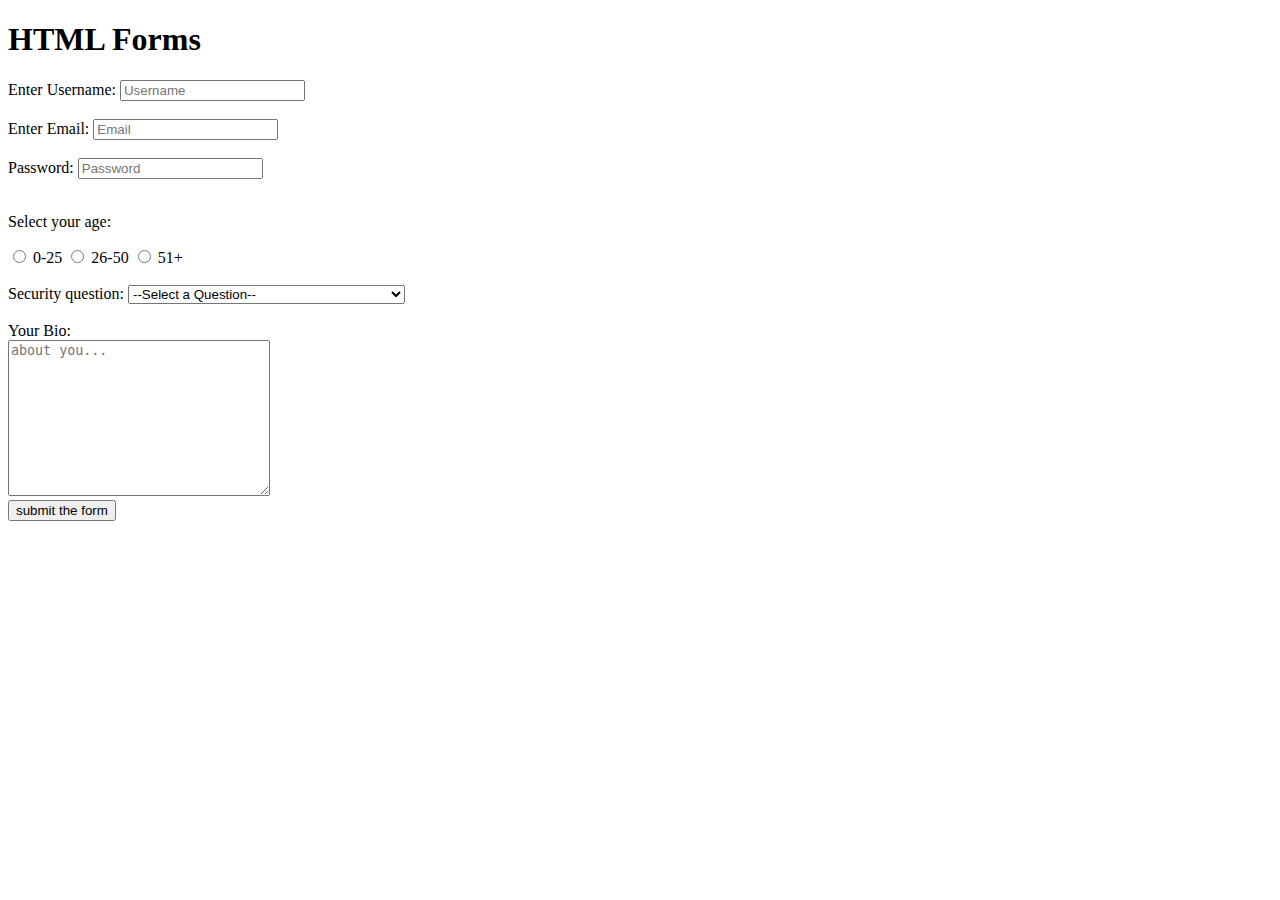
<file: Forms.html>
<!-- FORM TAGS -->
<!DOCTYPE html>
<html>
    <head>
        <title>HTML Forms</title>
    </head>
    <body>
        <h1>HTML Forms</h1>
        <form>
            <label for="username">Enter Username:</label>
            <input type="text" id="username" placeholder="Username" required>
            <br><br>
            <label for="email">Enter Email:</label>
            <input type="email" id="email" placeholder="Email" required>
            <br><br>
            <label for="password">Password:</label>
            <input type="password" id="password" placeholder="Password" required>
            <br><br>
            <p>Select your age:</p>
            <input type="radio" name="age" value="0-25" id="opt-1">
            <label for="opt-1">0-25</label>
            <input type="radio" name="age" value="26-50" id="opt-2">
            <label for="opt-2">26-50</label>
            <input type="radio" name="age" value="51+" id="opt-3">
            <label for="opt-3">51+</label>
            <br><br>

            <label for="question">Security question:</label>
            <select name="question" id="question">
                <option value="opt">--Select a Question--</option>
                <option value="q1">what color are your favourite pair of socks?</option>
                <option value="q2">If you could be a vegetable, What it be?</option>
                <option value="q3">What is your best ever security question?</option>
            </select>
            <br><br>
            <label for="bio">Your Bio:</label>
            <br>
            <textarea name="bio" id="bio" cols="30" rows="10" placeholder="about you..."></textarea>
            <br>
            <input type="submit" value="submit the form">

        </form>
    </body>
</html>
</file>
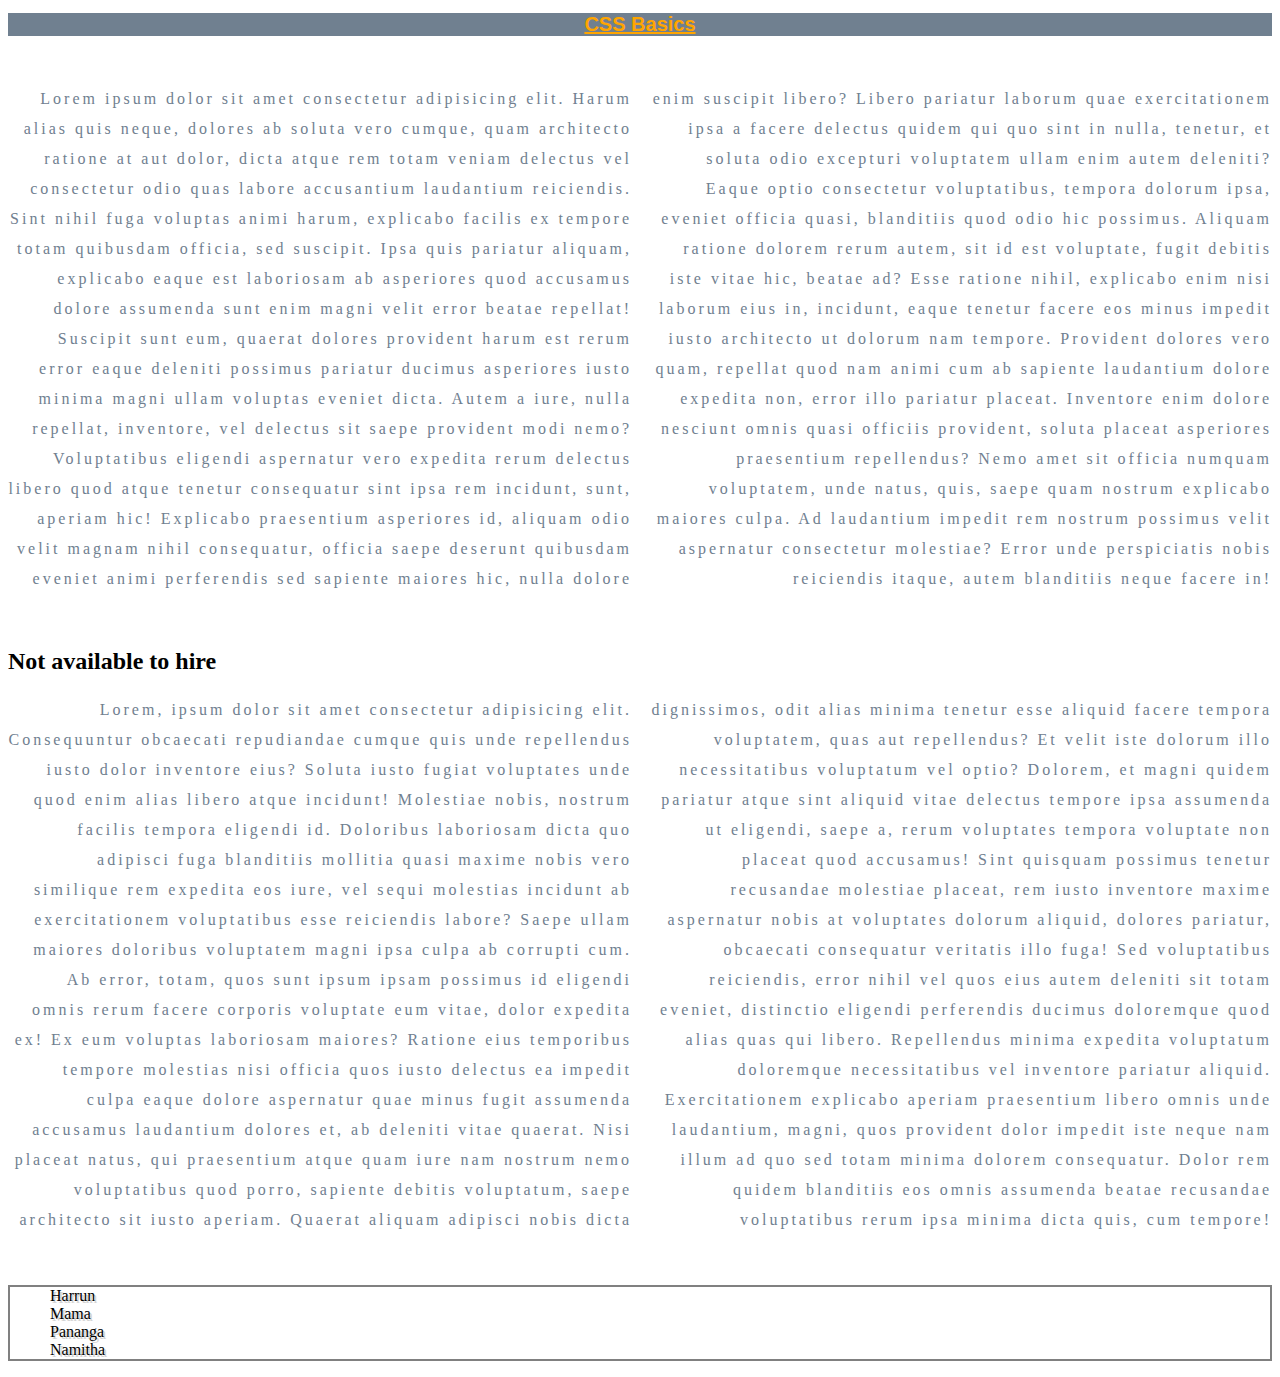
<file: List.html>
<!-- HTML & CSS -->
 <!DOCTYPE html>
 <html>
    <head>
        <title>HTML_CSS</title>
        <link rel="stylesheet" href="style.css">
    </head>
    <body>
        <h1>CSS Basics</h1>
        <br>
        <p>Lorem ipsum dolor sit amet consectetur adipisicing elit. Harum alias quis neque, dolores ab soluta vero cumque, quam architecto ratione at aut dolor, dicta atque rem totam veniam delectus vel consectetur odio quas labore accusantium laudantium reiciendis. Sint nihil fuga voluptas animi harum, explicabo facilis ex tempore totam quibusdam officia, sed suscipit. Ipsa quis pariatur aliquam, explicabo eaque est laboriosam ab asperiores quod accusamus dolore assumenda sunt enim magni velit error beatae repellat! Suscipit sunt eum, quaerat dolores provident harum est rerum error eaque deleniti possimus pariatur ducimus asperiores iusto minima magni ullam voluptas eveniet dicta. Autem a iure, nulla repellat, inventore, vel delectus sit saepe provident modi nemo? Voluptatibus eligendi aspernatur vero expedita rerum delectus libero quod atque tenetur consequatur sint ipsa rem incidunt, sunt, aperiam hic! Explicabo praesentium asperiores id, aliquam odio velit magnam nihil consequatur, officia saepe deserunt quibusdam eveniet animi perferendis sed sapiente maiores hic, nulla dolore enim suscipit libero? Libero pariatur laborum quae exercitationem ipsa a facere delectus quidem qui quo sint in nulla, tenetur, et soluta odio excepturi voluptatem ullam enim autem deleniti? Eaque optio consectetur voluptatibus, tempora dolorum ipsa, eveniet officia quasi, blanditiis quod odio hic possimus. Aliquam ratione dolorem rerum autem, sit id est voluptate, fugit debitis iste vitae hic, beatae ad? Esse ratione nihil, explicabo enim nisi laborum eius in, incidunt, eaque tenetur facere eos minus impedit iusto architecto ut dolorum nam tempore. Provident dolores vero quam, repellat quod nam animi cum ab sapiente laudantium dolore expedita non, error illo pariatur placeat. Inventore enim dolore nesciunt omnis quasi officiis provident, soluta placeat asperiores praesentium repellendus? Nemo amet sit officia numquam voluptatem, unde natus, quis, saepe quam nostrum explicabo maiores culpa. Ad laudantium impedit rem nostrum possimus velit aspernatur consectetur molestiae? Error unde perspiciatis nobis reiciendis itaque, autem blanditiis neque facere in!</p>
        <br>
        <h2>Not available to hire</h2>
        <p>Lorem, ipsum dolor sit amet consectetur adipisicing elit. Consequuntur obcaecati repudiandae cumque quis unde repellendus iusto dolor inventore eius? Soluta iusto fugiat voluptates unde quod enim alias libero atque incidunt! Molestiae nobis, nostrum facilis tempora eligendi id. Doloribus laboriosam dicta quo adipisci fuga blanditiis mollitia quasi maxime nobis vero similique rem expedita eos iure, vel sequi molestias incidunt ab exercitationem voluptatibus esse reiciendis labore? Saepe ullam maiores doloribus voluptatem magni ipsa culpa ab corrupti cum. Ab error, totam, quos sunt ipsum ipsam possimus id eligendi omnis rerum facere corporis voluptate eum vitae, dolor expedita ex! Ex eum voluptas laboriosam maiores? Ratione eius temporibus tempore molestias nisi officia quos iusto delectus ea impedit culpa eaque dolore aspernatur quae minus fugit assumenda accusamus laudantium dolores et, ab deleniti vitae quaerat. Nisi placeat natus, qui praesentium atque quam iure nam nostrum nemo voluptatibus quod porro, sapiente debitis voluptatum, saepe architecto sit iusto aperiam. Quaerat aliquam adipisci nobis dicta dignissimos, odit alias minima tenetur esse aliquid facere tempora voluptatem, quas aut repellendus? Et velit iste dolorum illo necessitatibus voluptatum vel optio? Dolorem, et magni quidem pariatur atque sint aliquid vitae delectus tempore ipsa assumenda ut eligendi, saepe a, rerum voluptates tempora voluptate non placeat quod accusamus! Sint quisquam possimus tenetur recusandae molestiae placeat, rem iusto inventore maxime aspernatur nobis at voluptates dolorum aliquid, dolores pariatur, obcaecati consequatur veritatis illo fuga! Sed voluptatibus reiciendis, error nihil vel quos eius autem deleniti sit totam eveniet, distinctio eligendi perferendis ducimus doloremque quod alias quas qui libero. Repellendus minima expedita voluptatum doloremque necessitatibus vel inventore pariatur aliquid. Exercitationem explicabo aperiam praesentium libero omnis unde laudantium, magni, quos provident dolor impedit iste neque nam illum ad quo sed totam minima dolorem consequatur. Dolor rem quidem blanditiis eos omnis assumenda beatae recusandae voluptatibus rerum ipsa minima dicta quis, cum tempore!</p>
        <br>
        <ul>
            <li>Harrun</li>
            <li>Mama</li>
            <li>Pananga</li>
            <li>Namitha</li>
        </ul>
    </body>
 </html>
</file>
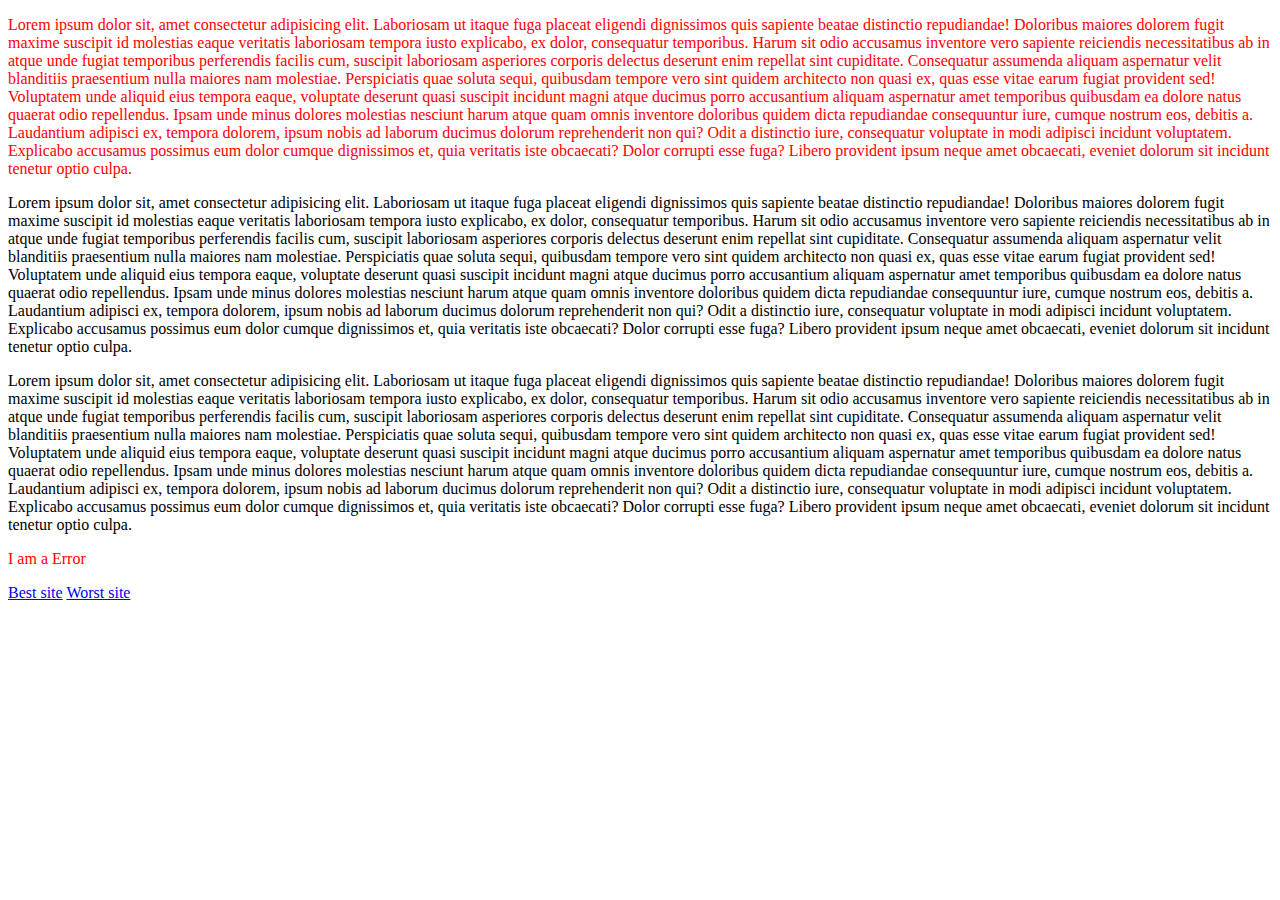
<file: Lorem.html>
<!DOCTYPE html>
<html>
    <head>
        <title>Selectors and Cascade</title>
        <style>
           p.error{
                color: red;
            }
        </style>
    </head>
    <body>
        <p class="error">Lorem ipsum dolor sit, amet consectetur adipisicing elit. Laboriosam ut itaque fuga placeat eligendi dignissimos quis sapiente beatae distinctio repudiandae! Doloribus maiores dolorem fugit maxime suscipit id molestias eaque veritatis laboriosam tempora iusto explicabo, ex dolor, consequatur temporibus. Harum sit odio accusamus inventore vero sapiente reiciendis necessitatibus ab in atque unde fugiat temporibus perferendis facilis cum, suscipit laboriosam asperiores corporis delectus deserunt enim repellat sint cupiditate. Consequatur assumenda aliquam aspernatur velit blanditiis praesentium nulla maiores nam molestiae. Perspiciatis quae soluta sequi, quibusdam tempore vero sint quidem architecto non quasi ex, quas esse vitae earum fugiat provident sed! Voluptatem unde aliquid eius tempora eaque, voluptate deserunt quasi suscipit incidunt magni atque ducimus porro accusantium aliquam aspernatur amet temporibus quibusdam ea dolore natus quaerat odio repellendus. Ipsam unde minus dolores molestias nesciunt harum atque quam omnis inventore doloribus quidem dicta repudiandae consequuntur iure, cumque nostrum eos, debitis a. Laudantium adipisci ex, tempora dolorem, ipsum nobis ad laborum ducimus dolorum reprehenderit non qui? Odit a distinctio iure, consequatur voluptate in modi adipisci incidunt voluptatem. Explicabo accusamus possimus eum dolor cumque dignissimos et, quia veritatis iste obcaecati? Dolor corrupti esse fuga? Libero provident ipsum neque amet obcaecati, eveniet dolorum sit incidunt tenetur optio culpa.</p>
        <p class="success">Lorem ipsum dolor sit, amet consectetur adipisicing elit. Laboriosam ut itaque fuga placeat eligendi dignissimos quis sapiente beatae distinctio repudiandae! Doloribus maiores dolorem fugit maxime suscipit id molestias eaque veritatis laboriosam tempora iusto explicabo, ex dolor, consequatur temporibus. Harum sit odio accusamus inventore vero sapiente reiciendis necessitatibus ab in atque unde fugiat temporibus perferendis facilis cum, suscipit laboriosam asperiores corporis delectus deserunt enim repellat sint cupiditate. Consequatur assumenda aliquam aspernatur velit blanditiis praesentium nulla maiores nam molestiae. Perspiciatis quae soluta sequi, quibusdam tempore vero sint quidem architecto non quasi ex, quas esse vitae earum fugiat provident sed! Voluptatem unde aliquid eius tempora eaque, voluptate deserunt quasi suscipit incidunt magni atque ducimus porro accusantium aliquam aspernatur amet temporibus quibusdam ea dolore natus quaerat odio repellendus. Ipsam unde minus dolores molestias nesciunt harum atque quam omnis inventore doloribus quidem dicta repudiandae consequuntur iure, cumque nostrum eos, debitis a. Laudantium adipisci ex, tempora dolorem, ipsum nobis ad laborum ducimus dolorum reprehenderit non qui? Odit a distinctio iure, consequatur voluptate in modi adipisci incidunt voluptatem. Explicabo accusamus possimus eum dolor cumque dignissimos et, quia veritatis iste obcaecati? Dolor corrupti esse fuga? Libero provident ipsum neque amet obcaecati, eveniet dolorum sit incidunt tenetur optio culpa.</p>
        <p>Lorem ipsum dolor sit, amet consectetur adipisicing elit. Laboriosam ut itaque fuga placeat eligendi dignissimos quis sapiente beatae distinctio repudiandae! Doloribus maiores dolorem fugit maxime suscipit id molestias eaque veritatis laboriosam tempora iusto explicabo, ex dolor, consequatur temporibus. Harum sit odio accusamus inventore vero sapiente reiciendis necessitatibus ab in atque unde fugiat temporibus perferendis facilis cum, suscipit laboriosam asperiores corporis delectus deserunt enim repellat sint cupiditate. Consequatur assumenda aliquam aspernatur velit blanditiis praesentium nulla maiores nam molestiae. Perspiciatis quae soluta sequi, quibusdam tempore vero sint quidem architecto non quasi ex, quas esse vitae earum fugiat provident sed! Voluptatem unde aliquid eius tempora eaque, voluptate deserunt quasi suscipit incidunt magni atque ducimus porro accusantium aliquam aspernatur amet temporibus quibusdam ea dolore natus quaerat odio repellendus. Ipsam unde minus dolores molestias nesciunt harum atque quam omnis inventore doloribus quidem dicta repudiandae consequuntur iure, cumque nostrum eos, debitis a. Laudantium adipisci ex, tempora dolorem, ipsum nobis ad laborum ducimus dolorum reprehenderit non qui? Odit a distinctio iure, consequatur voluptate in modi adipisci incidunt voluptatem. Explicabo accusamus possimus eum dolor cumque dignissimos et, quia veritatis iste obcaecati? Dolor corrupti esse fuga? Libero provident ipsum neque amet obcaecati, eveniet dolorum sit incidunt tenetur optio culpa.</p>
        <p class="error">I am a Error</p>
        <a href="www.google.com">Best site</a>
        <a href="www.google.com">Worst site</a>
    </body>
</html>
</file>
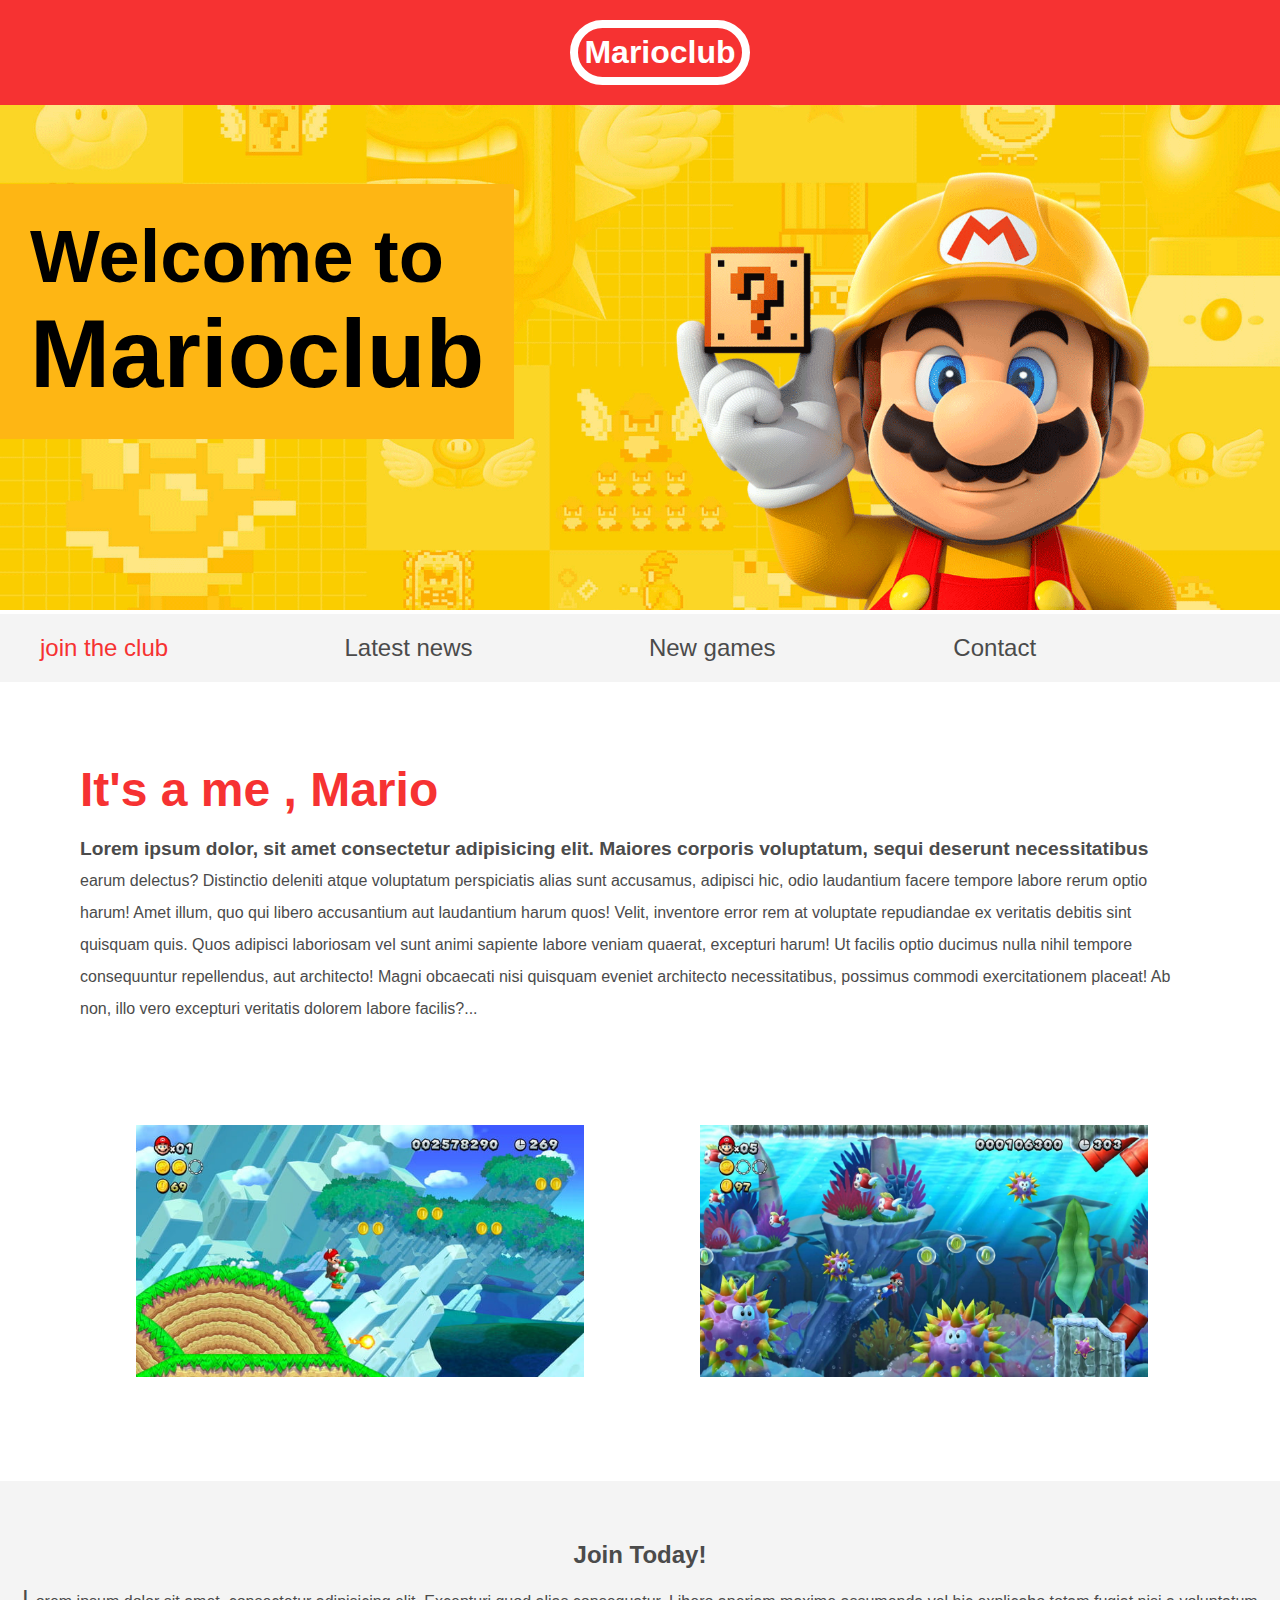
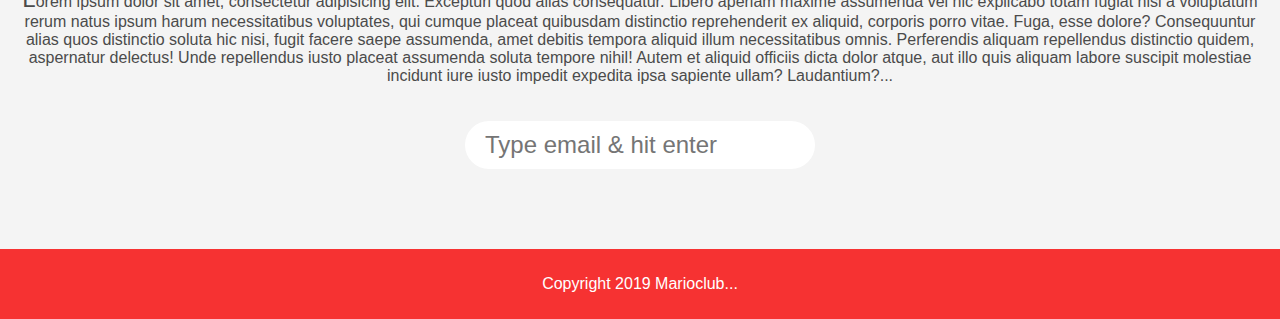
<file: Practice.html>
<!DOCTYPE html>
<html lang="en">
<head>
    <meta charset="UTF-8">
    <meta name="viewport" content="width=device-width, initial-scale=1.0">
    <title>Sematic Elements</title>
    <link rel="stylesheet" href="EP-6.css">
</head>
<body>
    <header>
        <h1>Marioclub</h1>
    </header>
    <section class="banner">
        <img src="/Img/banner.png" alt="Marioclub Image">
        <div class="welcome">
            <h2>Welcome to <br> <span>Marioclub</span></h2>
        </div>
    </section>
    <nav>
        <ul>
            <li><a href="/join.html" class="join">join the club</a></li>
            <li><a href="/join.html">Latest news</a></li>
            <li><a href="/join.html">New games</a></li>
            <li><a href="/join.html">Contact</a></li>
        </ul>
    </nav>
    <main>
        <article>
            <h2>It's a me , Mario</h2>
            <p>Lorem ipsum dolor, sit amet consectetur adipisicing elit. Maiores corporis voluptatum, sequi deserunt necessitatibus earum delectus? Distinctio deleniti atque voluptatum perspiciatis alias sunt accusamus, adipisci hic, odio laudantium facere tempore labore rerum optio harum! Amet illum, quo qui libero accusantium aut laudantium harum quos! Velit, inventore error rem at voluptate repudiandae ex veritatis debitis sint quisquam quis. Quos adipisci laboriosam vel sunt animi sapiente labore veniam quaerat, excepturi harum! Ut facilis optio ducimus nulla nihil tempore consequuntur repellendus, aut architecto! Magni obcaecati nisi quisquam eveniet architecto necessitatibus, possimus commodi exercitationem placeat! Ab non, illo vero excepturi veritatis dolorem labore facilis?</p>
        </article>
        <ul class="images">
            <li><img src="Img/thumb-1.png" alt=""></li>
            <li><img src="Img/thumb-2.png" alt=""></li>
        </ul>
    </main>
    <section class="joinn">
        <h2>Join Today!</h2>
        <p>Lorem ipsum dolor sit amet, consectetur adipisicing elit. Excepturi quod alias consequatur. Libero aperiam maxime assumenda vel hic explicabo totam fugiat nisi a voluptatum rerum natus ipsum harum necessitatibus voluptates, qui cumque placeat quibusdam distinctio reprehenderit ex aliquid, corporis porro vitae. Fuga, esse dolore? Consequuntur alias quos distinctio soluta hic nisi, fugit facere saepe assumenda, amet debitis tempora aliquid illum necessitatibus omnis. Perferendis aliquam repellendus distinctio quidem, aspernatur delectus! Unde repellendus iusto placeat assumenda soluta tempore nihil! Autem et aliquid officiis dicta dolor atque, aut illo quis aliquam labore suscipit molestiae incidunt iure iusto impedit expedita ipsa sapiente ullam? Laudantium?</p>
        <form action="">
            <input type="email" name="email" placeholder="Type email & hit enter" required>
        </form>
    </section>
    <footer>
        <p class="copyright">Copyright 2019 Marioclub</p>
    </footer>
</body>
</html>
</file>
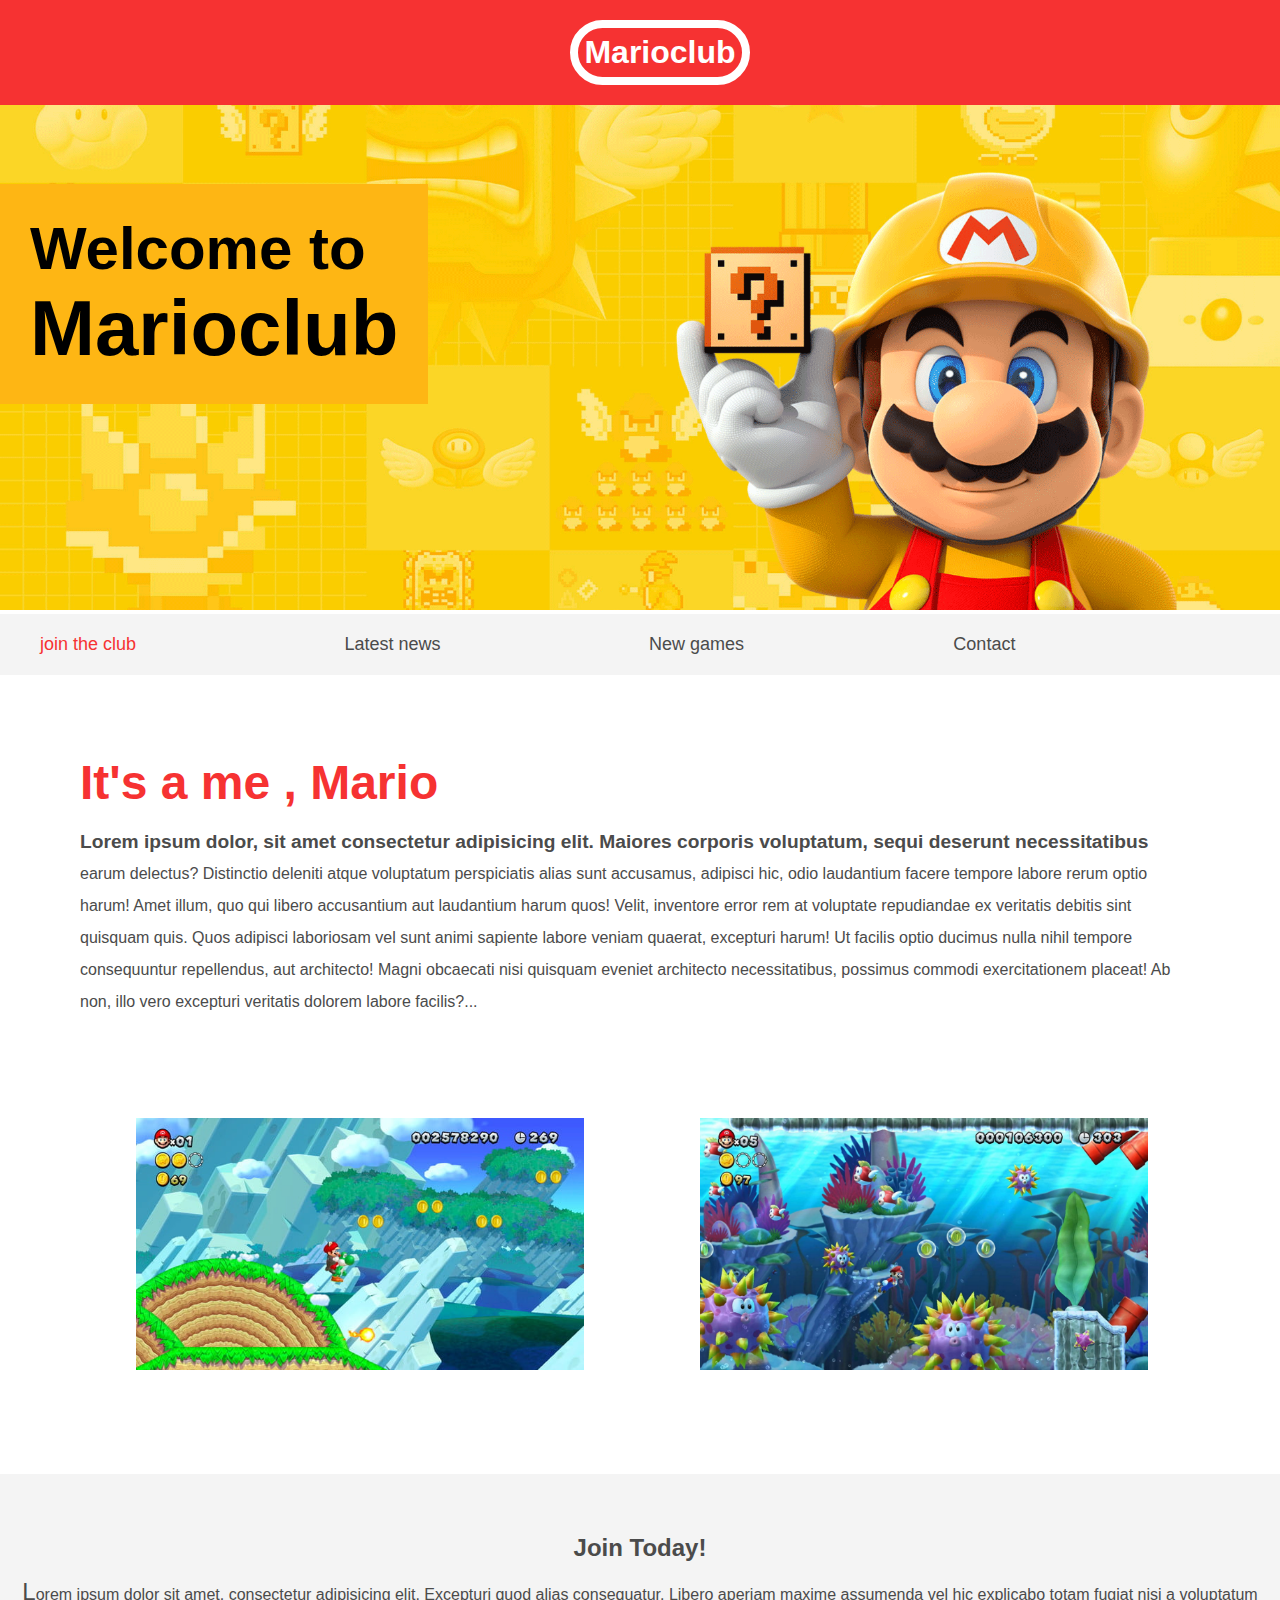
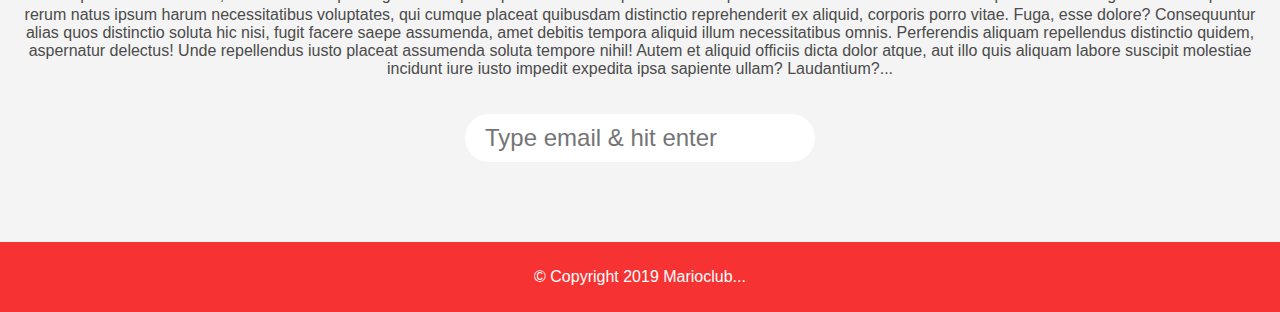
<file: Project.html>
<!-- 
 Media Queries      --Tell the browser how to style an element at particular viewport dimensions.
 Viewport Meta tag  --Tells the browser what width the viewport should be.
 Responsive Design  --Only load smaller images for mobile devices.
-->
    <!DOCTYPE html>
    <html lang="en">
    <head>
        <style>
            body, ul, li, h1, h2,a{
                                margin: 0;
                                padding:0 ;
                                font-family: arial;
                                    }

                            header{
                                background-color: #f63232;
                                padding: 20px;
                                text-align: center;
                                position: fixed;
                                width: 100%;
                                z-index: 1;
                                top: 0;
                                left: 0;
                            }
                            header h1{
                                color: white;
                                border: 8px solid white;
                                padding: 6px;
                                display: inline-block;
                                border-radius: 36px;
                            }
                            .banner{
                                position: relative;
                            }
                            .banner img{
                                max-width: 100%;
                            }
                            .banner .welcome{
                                position: absolute;
                                background-color: #FEB614;
                                top: 30%;
                                left: 0px;
                                padding: 30px;
                            } 
                            .banner h2{
                                font-size: 74px;
                            }
                            .banner h2 span{
                                font-size: 1.3em;
                            }
                            nav{
                                background-color: #f4f4f4;
                                padding: 20px;
                                position: sticky;
                                top: 105px;
                            }
                            nav ul{
                                white-space: nowrap;
                                max-width: 1200px;
                                margin: 0 auto;
                            }
                            nav li{
                                width: 25%;
                                display: inline-block;
                                font-size: 24px;
                            }
                            nav li a{
                                text-decoration: none;
                                color: #4b4b4b;
                            }
                            nav li a.join{
                                color:#f63232;
                            }
                            main{
                                max-width: 100%;
                                width: 1200px;
                                margin: 80px auto;
                                padding: 0 40px;
                                box-sizing: border-box;
                            }
                            article h2{
                                color: #f63232;
                                font-size: 48px;
                            }
                            article p{
                                line-height: 2em;
                                color: #4b4b4b;
                            }
                            .images{
                                text-align: center;
                                margin: 80px 0;
                                white-space: nowrap;
                            }
                            .images li{
                                display: inline-block;
                                width: 40%;
                                margin: 20px 5%;
                            }
                            .images li img{
                                max-width: 100%;
                            }
                            .joinn{
                                background-color: #f4f4f4;
                                text-align: center;
                                padding: 60px 20px;
                                color: #4b4b4b;
                            }
                            .join h2{
                                font-size: 36px;
                            }
                            form input{
                                margin: 20px;
                                padding: 10px 20px;
                                font-size: 24px;
                                border-radius: 28px;
                                border: 4px white;
                            }
                            footer{
                                background-color: #f63232;
                                color: white;
                                padding: 10px;
                                text-align: center;
                            }
                            /* PSEUDO CLASSES */

                            nav li a:hover{
                                text-decoration: underline;
                            }

                            .images li:hover{
                                position: relative;
                                top: -4px;
                            }

                            form input:focus{
                                border: 4px dashed #4b4b4b;
                                outline: none;
                            }

                            form input:valid{
                                border: 4px solid #71d300;
                            }


                            /* PSEUDO ELEMENTS */

                            article p::first-line{
                                font-weight: bold;
                                font-size: 1.2em;
                            }

                            section.joinn p::first-letter{
                                font-size: 1.5em;
                            }

                            section.joinn p::selection{
                                background-color: red;
                            }

                            p::after{
                                content: "...";
                            }
                            @media screen and (max-width: 1400px) {
                                .banner .welcome h2{
                                font-size: 60px;
                                }
                            nav li{
                                font-size: 18px !important;
                            }               
                            }
                            @media screen and (max-width: 960px) {
                                .banner .welcome h2{
                                font-size: 40px;
                                padding: 10px !important;
                                }
                            nav ul li{
                                font-size: 14px !important;
                            }
                            @media screen and (max-width: 720px) {
                            header{
                                padding: 10px !important;
                                font-size: 11px;
                            }
                            header h1{
                                border: 5px solid white !important;
                            }
                            .banner .welcome {
                                position: relative !important;
                                text-align: center;
                                padding: 5px !important;
                                }
                            .banner .welcome br{
                                display: none;
                                }
                            .banner .welcome h2{
                                font-size: 25px;
                            }
                            .banner .welcome span{
                                font-size: 1em;
                            } 
                            nav li{
                                font-size: 18px;
                            }
                            .images li{
                                width: 100% !important;
                                margin:  20px auto !important;
                                display: block !important;
                            }               
                            }               
                            }
        </style>
        <meta charset="UTF-8">
        <meta name="viewport" content="width=device-width, initial-scale=1.0">
        <title>Responsive Design</title>
        <link rel="stylesheet" href="EP-6.css">
    </head>
    <body>
        <header>
            <h1>Marioclub</h1>
        </header>
        <section class="banner">
            <img src="/Img/banner.png" alt="Marioclub Image">
            <div class="welcome">
                <h2>Welcome to <br> <span>Marioclub</span></h2>
            </div>
        </section>
        <nav>
            <ul>
                <li><a href="/join.html" class="join">join the club</a></li>
                <li><a href="/join.html">Latest news</a></li>
                <li><a href="/join.html">New games</a></li>
                <li><a href="/join.html">Contact</a></li>
            </ul>
        </nav>
        <main>
            <article>
                <h2>It's a me , Mario</h2>
                <p>Lorem ipsum dolor, sit amet consectetur adipisicing elit. Maiores corporis voluptatum, sequi deserunt necessitatibus earum delectus? Distinctio deleniti atque voluptatum perspiciatis alias sunt accusamus, adipisci hic, odio laudantium facere tempore labore rerum optio harum! Amet illum, quo qui libero accusantium aut laudantium harum quos! Velit, inventore error rem at voluptate repudiandae ex veritatis debitis sint quisquam quis. Quos adipisci laboriosam vel sunt animi sapiente labore veniam quaerat, excepturi harum! Ut facilis optio ducimus nulla nihil tempore consequuntur repellendus, aut architecto! Magni obcaecati nisi quisquam eveniet architecto necessitatibus, possimus commodi exercitationem placeat! Ab non, illo vero excepturi veritatis dolorem labore facilis?</p>
            </article>
            <ul class="images">
                <li><img src="Img/thumb-1.png" alt=""></li>
                <li><img src="Img/thumb-2.png" alt=""></li>
            </ul>
        </main>
        <section class="joinn">
            <h2>Join Today!</h2>
            <p>Lorem ipsum dolor sit amet, consectetur adipisicing elit. Excepturi quod alias consequatur. Libero aperiam maxime assumenda vel hic explicabo totam fugiat nisi a voluptatum rerum natus ipsum harum necessitatibus voluptates, qui cumque placeat quibusdam distinctio reprehenderit ex aliquid, corporis porro vitae. Fuga, esse dolore? Consequuntur alias quos distinctio soluta hic nisi, fugit facere saepe assumenda, amet debitis tempora aliquid illum necessitatibus omnis. Perferendis aliquam repellendus distinctio quidem, aspernatur delectus! Unde repellendus iusto placeat assumenda soluta tempore nihil! Autem et aliquid officiis dicta dolor atque, aut illo quis aliquam labore suscipit molestiae incidunt iure iusto impedit expedita ipsa sapiente ullam? Laudantium?</p>
            <form action="">
                <input type="email" name="email" placeholder="Type email & hit enter" required>
            </form>
        </section>
        <footer>
            <p class="copyright">&COPY; Copyright 2019 Marioclub</p>
        </footer>
    </body>
    </html>
</file>
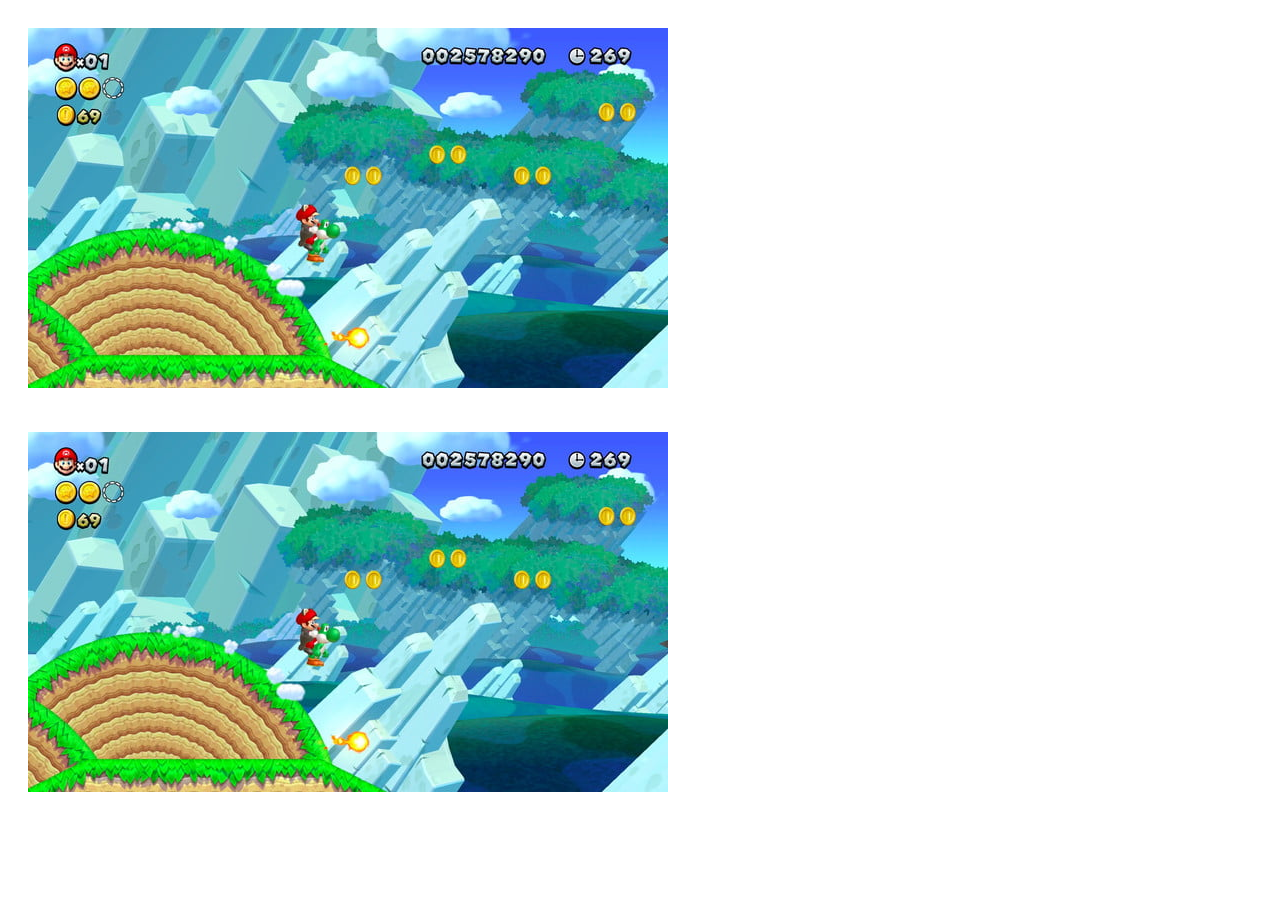
<file: test.html>
<!DOCTYPE html>
<html lang="en">
<head>
    <meta charset="UTF-8">
    <meta name="viewport" content="width=device-width, initial-scale=1.0">
    <title>Document</title>
    <style>
        img{
            display: inline-block;
            margin: 20px;
        }
    </style>
</head>
<body>
    <img src="/Img/thumb-1.png" alt="">
    <img src="/Img/thumb-1.png" alt="">
</body>
</html>
</file>
<file: style.css>
h1{
                color: orange;
                background-color: slategray;
                font-size: 20px;
                text-decoration: underline;
                font-family: arial;
                text-align: center;

            }
            p{
                color: slategray;
                text-align: right;
                line-height: 30px;
                letter-spacing: 3px;
                column-count: 2;
                column-gap: 16px;
            }

            ul{
                /* border-width: 4px;
                border-style: solid ;
                border-color: brown; */
                border: 2px solid gray;
            }

            li{
                list-style-type:none ;
                text-shadow: 2px 2px lightgray;
            }
</file>
<file: EP-6.css>
body, ul, li, h1, h2,a {
    margin: 0;
    padding:0 ;
    font-family: arial;
}

header{
    background-color: #f63232;
    padding: 20px;
    text-align: center;
    position: fixed;
    width: 100%;
    z-index: 1;
    top: 0;
    left: 0;
}
header h1{
    color: white;
    border: 8px solid white;
    padding: 6px;
    display: inline-block;
    border-radius: 36px;
}
.banner{
    position: relative;
}
.banner img{
    max-width: 100%;
}
 .banner .welcome{
    position: absolute;
    background-color: #FEB614;
    top: 30%;
    left: 0px;
    padding: 30px;
} 
.banner h2{
    font-size: 74px;
}
.banner h2 span{
    font-size: 1.3em;
}
nav{
    background-color: #f4f4f4;
    padding: 20px;
    position: sticky;
    top: 105px;
}
nav ul{
    white-space: nowrap;
    max-width: 1200px;
    margin: 0 auto;
}
nav li{
    width: 25%;
    display: inline-block;
    font-size: 24px;
}
nav li a{
    text-decoration: none;
    color: #4b4b4b;
}
nav li a.join{
    color:#f63232;
}
main{
    max-width: 100%;
    width: 1200px;
    margin: 80px auto;
    padding: 0 40px;
    box-sizing: border-box;
}
article h2{
    color: #f63232;
    font-size: 48px;
}
article p{
    line-height: 2em;
    color: #4b4b4b;
}
.images{
    text-align: center;
    margin: 80px 0;
    white-space: nowrap;
}
.images li{
    display: inline-block;
    width: 40%;
    margin: 20px 5%;
}
.images li img{
    max-width: 100%;
}
.joinn{
    background-color: #f4f4f4;
    text-align: center;
    padding: 60px 20px;
    color: #4b4b4b;
}
.join h2{
    font-size: 36px;
}
form input{
    margin: 20px;
    padding: 10px 20px;
    font-size: 24px;
    border-radius: 28px;
    border: 4px white;
}
footer{
    background-color: #f63232;
    color: white;
    padding: 10px;
    text-align: center;
}
/* PSEUDO CLASSES */

nav li a:hover{
    text-decoration: underline;
}

.images li:hover{
    position: relative;
    top: -4px;
}

form input:focus{
    border: 4px dashed #4b4b4b;
    outline: none;
}

form input:valid{
    border: 4px solid #71d300;
}


/* PSEUDO ELEMENTS */

article p::first-line{
    font-weight: bold;
    font-size: 1.2em;
}

section.joinn p::first-letter{
    font-size: 1.5em;
}

section.joinn p::selection{
    background-color: red;
}

p::after{
    content: "...";
}
</file>
